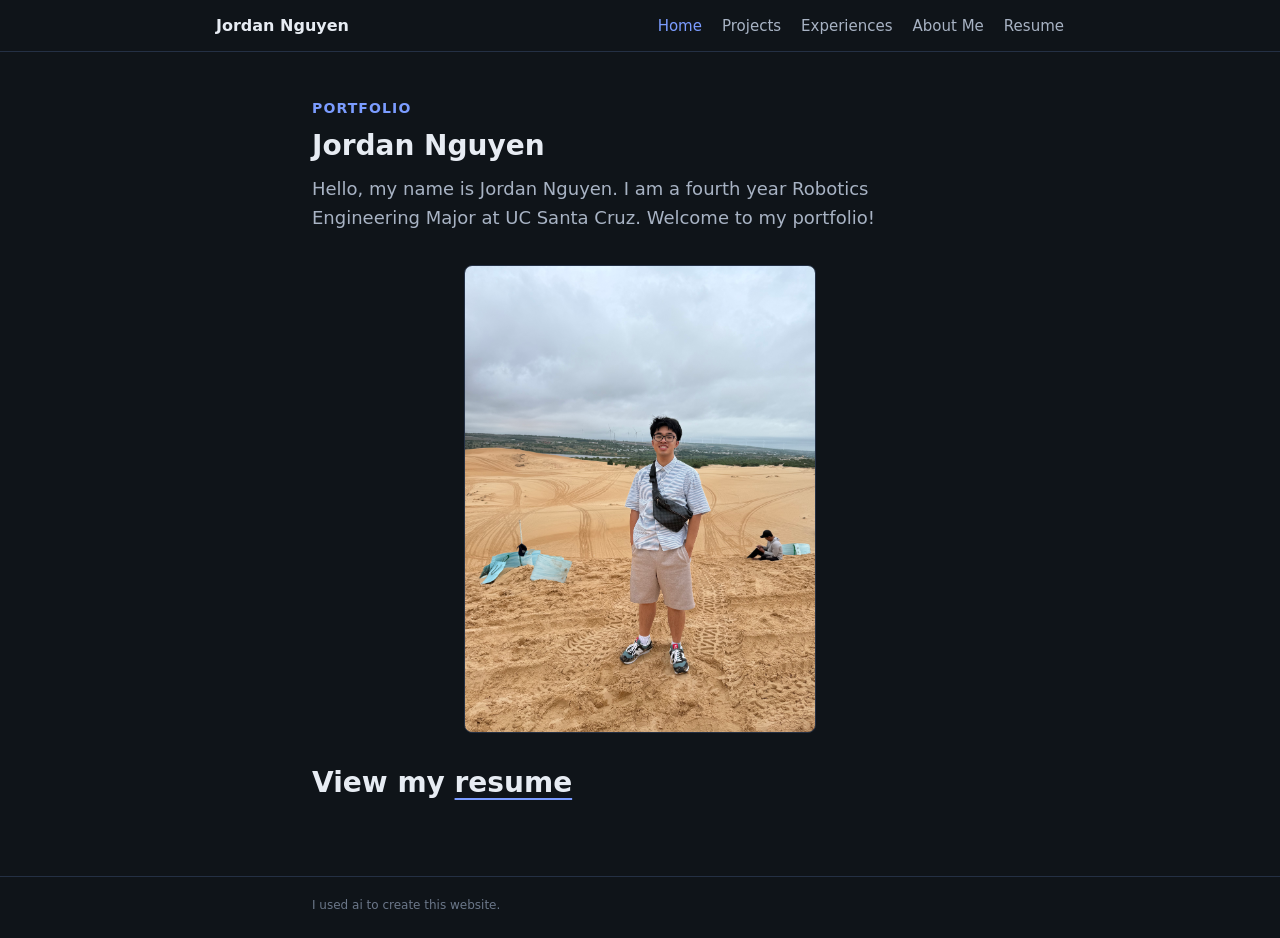
<file: index.html>
<!DOCTYPE html>
<html lang="en">
  <head>
    <meta charset="UTF-8" />
    <meta name="viewport" content="width=device-width, initial-scale=1.0" />
    <title>Jordan Nguyen</title>
    <link rel="stylesheet" href="styles.css" />
  </head>
  <body>
    <header class="site-header">
      <nav class="site-nav" aria-label="Main">
        <a class="site-nav__brand" href="index.html">Jordan Nguyen</a>
        <ul class="site-nav__links">
          <li><a href="index.html" aria-current="page">Home</a></li>
          <li><a href="projects.html">Projects</a></li>
          <li><a href="experiences.html">Experiences</a></li>
          <li><a href="about.html">About Me</a></li>
          <li><a href="resume.html">Resume</a></li>
        </ul>
      </nav>
    </header>
    <main class="page">
      <p class="eyebrow">Portfolio</p>
      <h1 class="home-title">Jordan Nguyen</h1>
      <p class="lead">
        Hello, my name is Jordan Nguyen. I am a fourth year Robotics Engineering
        Major at UC Santa Cruz. Welcome to my portfolio!
      </p>
      <figure class="home-photo">
        <img
          src="assets/Jordan_Stand.jpeg"
          alt="Jordan Nguyen standing for a portrait photo"
          width="800"
          height="800"
        />
      </figure>
      <p class="home-title home-resume-cta">
        View my
        <a href="resume.html"><strong>resume</strong></a>
      </p>
    </main>
    <footer class="site-footer">
      <p>I used ai to create this website.</p>
    </footer>
  </body>
</html>
</file>
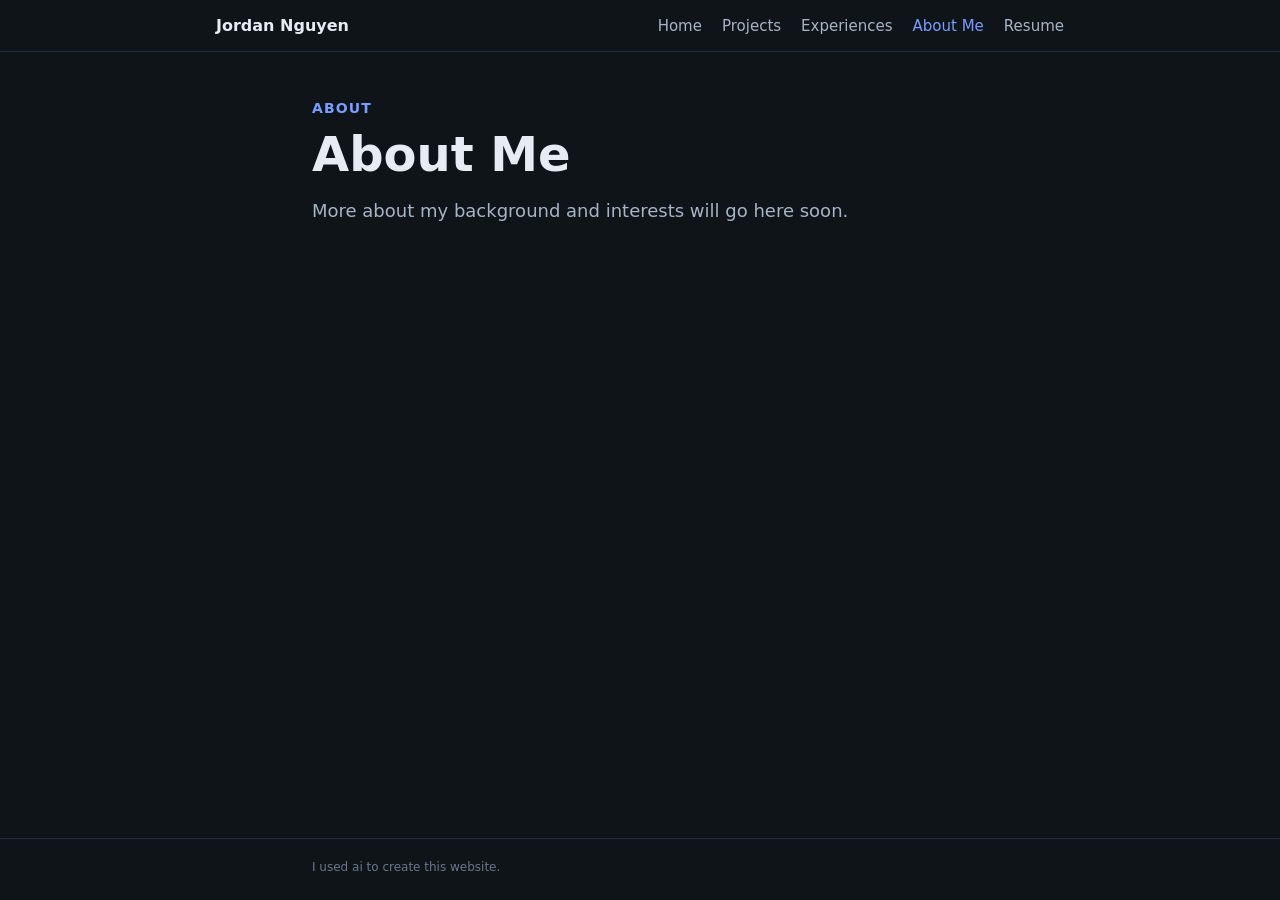
<file: about.html>
<!DOCTYPE html>
<html lang="en">
  <head>
    <meta charset="UTF-8" />
    <meta name="viewport" content="width=device-width, initial-scale=1.0" />
    <title>About Me · Jordan Nguyen</title>
    <link rel="stylesheet" href="styles.css" />
  </head>
  <body>
    <header class="site-header">
      <nav class="site-nav" aria-label="Main">
        <a class="site-nav__brand" href="index.html">Jordan Nguyen</a>
        <ul class="site-nav__links">
          <li><a href="index.html">Home</a></li>
          <li><a href="projects.html">Projects</a></li>
          <li><a href="experiences.html">Experiences</a></li>
          <li><a href="about.html" aria-current="page">About Me</a></li>
          <li><a href="resume.html">Resume</a></li>
        </ul>
      </nav>
    </header>
    <main class="page">
      <p class="eyebrow">About</p>
      <h1>About Me</h1>
      <p class="lead">More about my background and interests will go here soon.</p>
    </main>
    <footer class="site-footer">
      <p>I used ai to create this website.</p>
    </footer>
  </body>
</html>
</file>
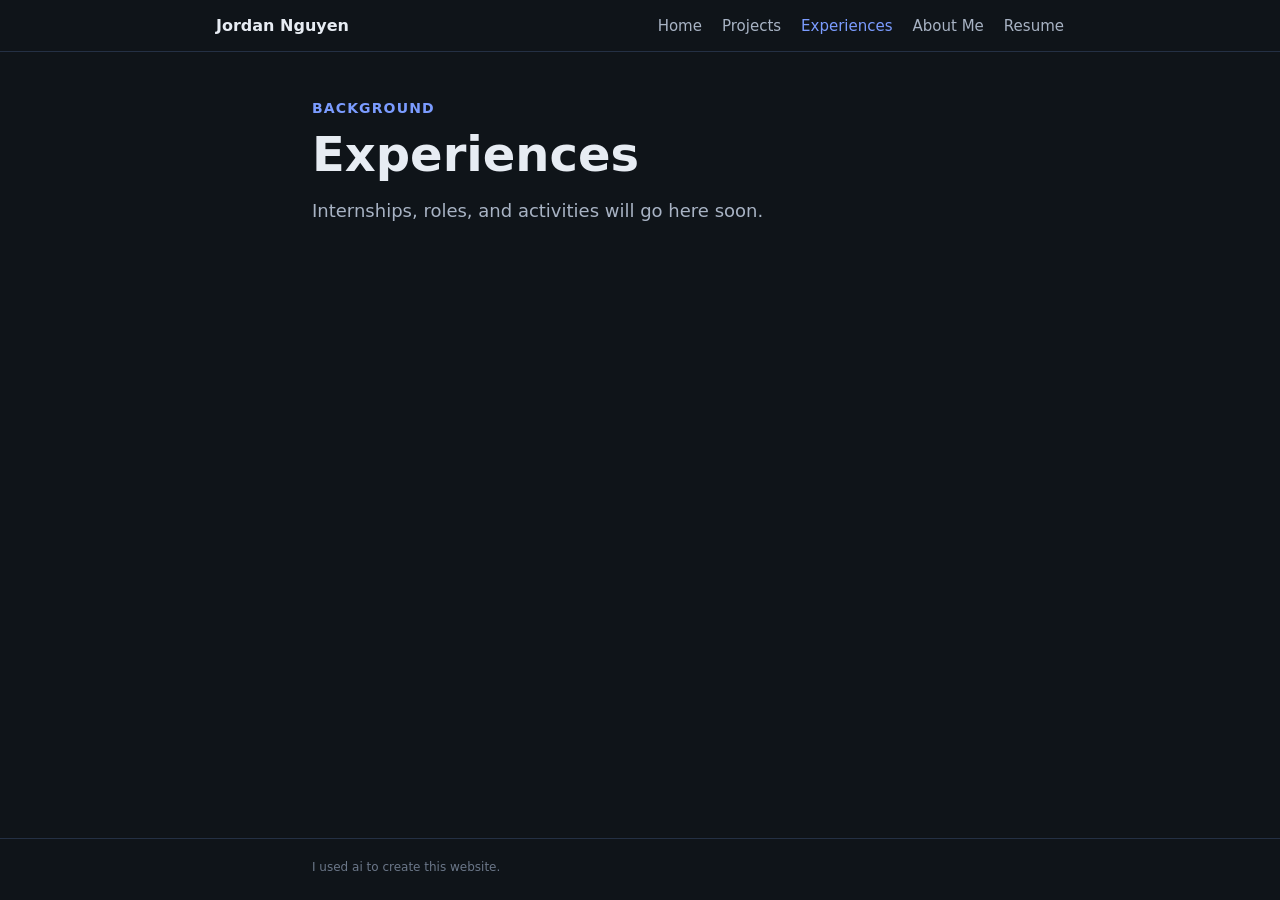
<file: experiences.html>
<!DOCTYPE html>
<html lang="en">
  <head>
    <meta charset="UTF-8" />
    <meta name="viewport" content="width=device-width, initial-scale=1.0" />
    <title>Experiences · Jordan Nguyen</title>
    <link rel="stylesheet" href="styles.css" />
  </head>
  <body>
    <header class="site-header">
      <nav class="site-nav" aria-label="Main">
        <a class="site-nav__brand" href="index.html">Jordan Nguyen</a>
        <ul class="site-nav__links">
          <li><a href="index.html">Home</a></li>
          <li><a href="projects.html">Projects</a></li>
          <li><a href="experiences.html" aria-current="page">Experiences</a></li>
          <li><a href="about.html">About Me</a></li>
          <li><a href="resume.html">Resume</a></li>
        </ul>
      </nav>
    </header>
    <main class="page">
      <p class="eyebrow">Background</p>
      <h1>Experiences</h1>
      <p class="lead">Internships, roles, and activities will go here soon.</p>
    </main>
    <footer class="site-footer">
      <p>I used ai to create this website.</p>
    </footer>
  </body>
</html>
</file>
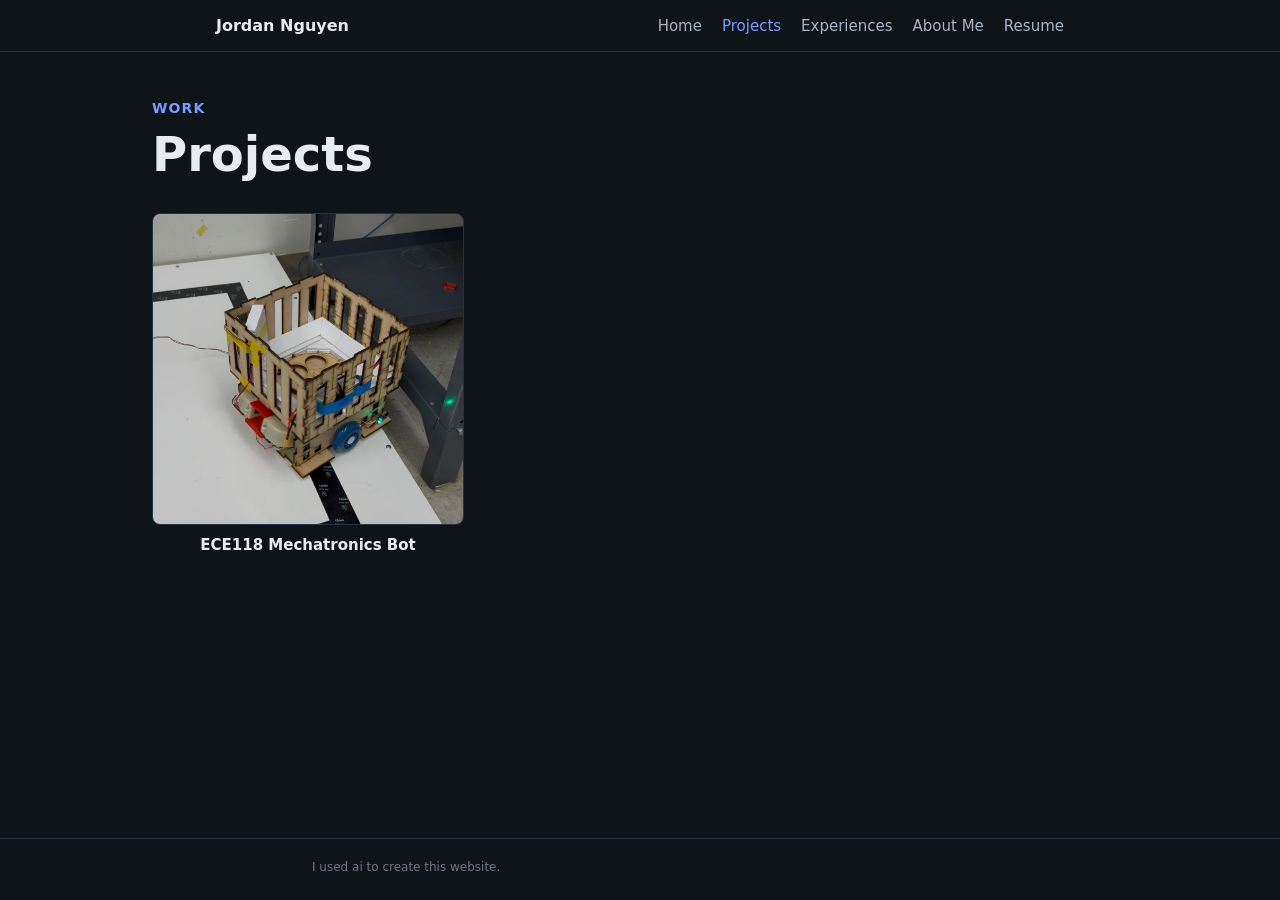
<file: projects.html>
<!DOCTYPE html>
<html lang="en">
  <head>
    <meta charset="UTF-8" />
    <meta name="viewport" content="width=device-width, initial-scale=1.0" />
    <title>Projects · Jordan Nguyen</title>
    <link rel="stylesheet" href="styles.css" />
  </head>
  <body>
    <header class="site-header">
      <nav class="site-nav" aria-label="Main">
        <a class="site-nav__brand" href="index.html">Jordan Nguyen</a>
        <ul class="site-nav__links">
          <li><a href="index.html">Home</a></li>
          <li><a href="projects.html" aria-current="page">Projects</a></li>
          <li><a href="experiences.html">Experiences</a></li>
          <li><a href="about.html">About Me</a></li>
          <li><a href="resume.html">Resume</a></li>
        </ul>
      </nav>
    </header>
    <main class="page page--projects">
      <p class="eyebrow">Work</p>
      <h1>Projects</h1>
      <ul class="project-gallery">
        <li class="project-card">
          <a
            class="project-card__link"
            href="projects/ece118-mechatronics-bot.html"
          >
            <figure class="project-card__figure">
              <div class="project-card__media">
                <img
                  class="project-card__thumb"
                  src="assets/Larp_thumbnail.jpg"
                  alt=""
                />
              </div>
              <figcaption class="project-card__title">
                ECE118 Mechatronics Bot
              </figcaption>
            </figure>
          </a>
        </li>
      </ul>
    </main>
    <footer class="site-footer">
      <p>I used ai to create this website.</p>
    </footer>
  </body>
</html>
</file>
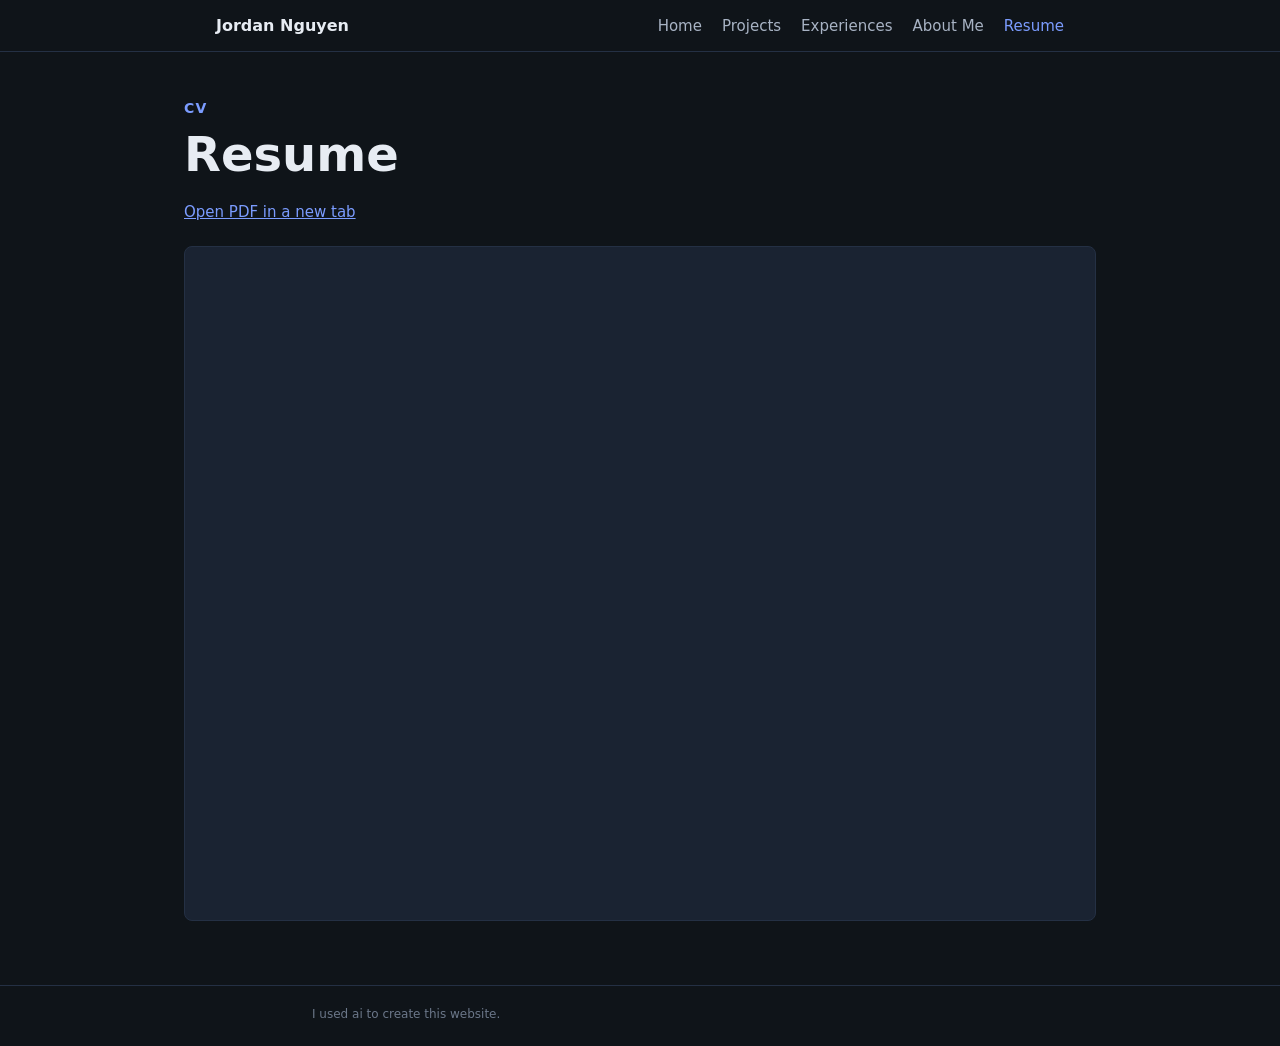
<file: resume.html>
<!DOCTYPE html>
<html lang="en">
  <head>
    <meta charset="UTF-8" />
    <meta name="viewport" content="width=device-width, initial-scale=1.0" />
    <title>Resume · Jordan Nguyen</title>
    <link rel="stylesheet" href="styles.css" />
  </head>
  <body>
    <header class="site-header">
      <nav class="site-nav" aria-label="Main">
        <a class="site-nav__brand" href="index.html">Jordan Nguyen</a>
        <ul class="site-nav__links">
          <li><a href="index.html">Home</a></li>
          <li><a href="projects.html">Projects</a></li>
          <li><a href="experiences.html">Experiences</a></li>
          <li><a href="about.html">About Me</a></li>
          <li><a href="resume.html" aria-current="page">Resume</a></li>
        </ul>
      </nav>
    </header>
    <main class="page page--resume">
      <p class="eyebrow">CV</p>
      <h1>Resume</h1>
      <p class="lead resume-open">
        <a href="assets/Resume.pdf" target="_blank" rel="noopener noreferrer"
          >Open PDF in a new tab</a
        >
      </p>
      <iframe
        class="resume-viewer"
        src="assets/Resume.pdf"
        title="Jordan Nguyen resume PDF"
      ></iframe>
    </main>
    <footer class="site-footer">
      <p>I used ai to create this website.</p>
    </footer>
  </body>
</html>
</file>
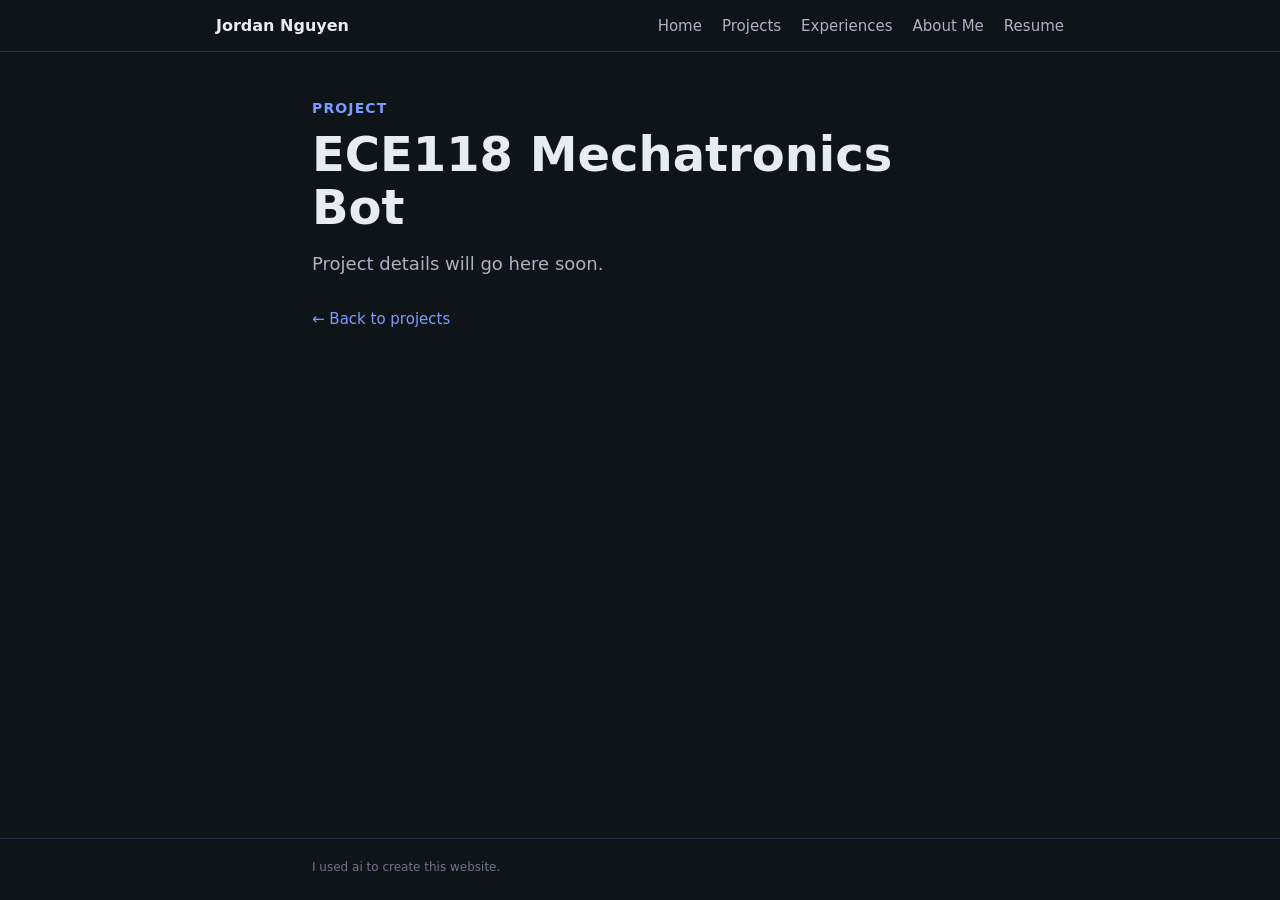
<file: projects/ece118-mechatronics-bot.html>
<!DOCTYPE html>
<html lang="en">
  <head>
    <meta charset="UTF-8" />
    <meta name="viewport" content="width=device-width, initial-scale=1.0" />
    <title>ECE118 Mechatronics Bot · Jordan Nguyen</title>
    <link rel="stylesheet" href="../styles.css" />
  </head>
  <body>
    <header class="site-header">
      <nav class="site-nav" aria-label="Main">
        <a class="site-nav__brand" href="../index.html">Jordan Nguyen</a>
        <ul class="site-nav__links">
          <li><a href="../index.html">Home</a></li>
          <li><a href="../projects.html">Projects</a></li>
          <li><a href="../experiences.html">Experiences</a></li>
          <li><a href="../about.html">About Me</a></li>
          <li><a href="../resume.html">Resume</a></li>
        </ul>
      </nav>
    </header>
    <main class="page">
      <p class="eyebrow">Project</p>
      <h1>ECE118 Mechatronics Bot</h1>
      <p class="lead">Project details will go here soon.</p>
      <p class="project-back">
        <a href="../projects.html">← Back to projects</a>
      </p>
    </main>
    <footer class="site-footer">
      <p>I used ai to create this website.</p>
    </footer>
  </body>
</html>
</file>
<file: styles.css>
*,
*::before,
*::after {
  box-sizing: border-box;
}

body {
  display: flex;
  flex-direction: column;
  margin: 0;
  min-height: 100vh;
  font-family: system-ui, -apple-system, "Segoe UI", Roboto, sans-serif;
  background: #0f1419;
  color: #e7ecf3;
}

.site-header {
  border-bottom: 1px solid #243044;
}

.site-nav {
  display: flex;
  flex-wrap: wrap;
  align-items: center;
  justify-content: space-between;
  gap: 1rem 1.5rem;
  max-width: 56rem;
  margin: 0 auto;
  padding: 1rem 1.5rem;
}

.site-nav__brand {
  font-weight: 700;
  color: #e7ecf3;
  text-decoration: none;
}

.site-nav__brand:hover {
  color: #7b9cff;
}

.site-nav__links {
  display: flex;
  flex-wrap: wrap;
  gap: 0.25rem 1.25rem;
  margin: 0;
  padding: 0;
  list-style: none;
}

.site-nav__links a {
  color: #a8b3c4;
  text-decoration: none;
  font-size: 0.9375rem;
  font-weight: 500;
}

.site-nav__links a:hover {
  color: #e7ecf3;
}

.site-nav__links a[aria-current="page"] {
  color: #7b9cff;
}

.page {
  flex: 1;
  max-width: 44rem;
  margin: 0 auto;
  padding: 3rem 1.5rem 4rem;
  width: 100%;
}

.site-footer {
  margin-top: auto;
  border-top: 1px solid #243044;
}

.site-footer p {
  max-width: 44rem;
  margin: 0 auto;
  padding: 1.25rem 1.5rem 1.5rem;
  font-size: 0.75rem;
  line-height: 1.4;
  color: #6b7789;
}

.eyebrow {
  margin: 0 0 0.75rem;
  font-size: 0.875rem;
  font-weight: 600;
  letter-spacing: 0.08em;
  text-transform: uppercase;
  color: #7b9cff;
}

h1 {
  margin: 0 0 1rem;
  font-size: clamp(2.25rem, 6vw, 3rem);
  font-weight: 700;
  line-height: 1.1;
}

.home-title {
  margin: 0 0 0.75rem;
  font-size: clamp(1.375rem, 3.5vw, 1.75rem);
  font-weight: 600;
  line-height: 1.25;
  color: #e7ecf3;
}

.lead {
  margin: 0;
  font-size: 1.125rem;
  line-height: 1.6;
  color: #a8b3c4;
}

.home-photo {
  margin: 2rem 0 0;
  display: flex;
  justify-content: center;
}

.home-photo img {
  display: block;
  width: 100%;
  max-width: 22rem;
  height: auto;
  border-radius: 0.5rem;
  border: 1px solid #243044;
}

.home-resume-cta {
  margin-top: 2rem;
}

.home-resume-cta a {
  color: inherit;
  text-decoration: underline;
  text-decoration-color: #7b9cff;
  text-underline-offset: 0.2em;
}

.home-resume-cta a:hover,
.home-resume-cta a:focus-visible {
  color: #7b9cff;
}

.home-resume-cta strong {
  font-weight: 700;
}

.page--resume {
  max-width: 60rem;
}

.resume-open {
  margin-bottom: 1.25rem;
}

.resume-open a {
  color: #7b9cff;
  font-size: 0.9375rem;
}

.resume-open a:hover,
.resume-open a:focus-visible {
  color: #a8c4ff;
}

.resume-viewer {
  display: block;
  width: 100%;
  height: min(75vh, 56rem);
  min-height: 20rem;
  border: 1px solid #243044;
  border-radius: 0.5rem;
  background: #1a2332;
}

.page--projects {
  max-width: 64rem;
}

.project-gallery {
  display: grid;
  grid-template-columns: repeat(3, 1fr);
  gap: 1.5rem 1.25rem;
  margin: 2rem 0 0;
  padding: 0;
  list-style: none;
}

.project-card {
  margin: 0;
}

.project-card__link {
  display: block;
  color: inherit;
  text-decoration: none;
}

.project-card__link:hover .project-card__media,
.project-card__link:focus-visible .project-card__media {
  border-color: #7b9cff;
}

.project-card__link:focus-visible {
  outline: 2px solid #7b9cff;
  outline-offset: 4px;
  border-radius: 0.5rem;
}

.project-card__figure {
  margin: 0;
}

.project-card__media {
  position: relative;
  width: 100%;
  aspect-ratio: 1 / 1;
  overflow: hidden;
  border-radius: 0.5rem;
  border: 1px solid #243044;
  background: #1a2332;
}

.project-card__thumb {
  position: absolute;
  inset: 0;
  width: 100%;
  height: 100%;
  object-fit: cover;
}

.project-card__title {
  margin-top: 0.625rem;
  font-size: 0.9375rem;
  font-weight: 600;
  line-height: 1.35;
  text-align: center;
  color: #e7ecf3;
}

.project-back {
  margin: 2rem 0 0;
  font-size: 0.9375rem;
}

.project-back a {
  color: #7b9cff;
  text-decoration: none;
}

.project-back a:hover,
.project-back a:focus-visible {
  text-decoration: underline;
}

@media (max-width: 40rem) {
  .project-gallery {
    grid-template-columns: repeat(2, 1fr);
  }
}

@media (max-width: 26rem) {
  .project-gallery {
    grid-template-columns: 1fr;
  }
}
</file>
